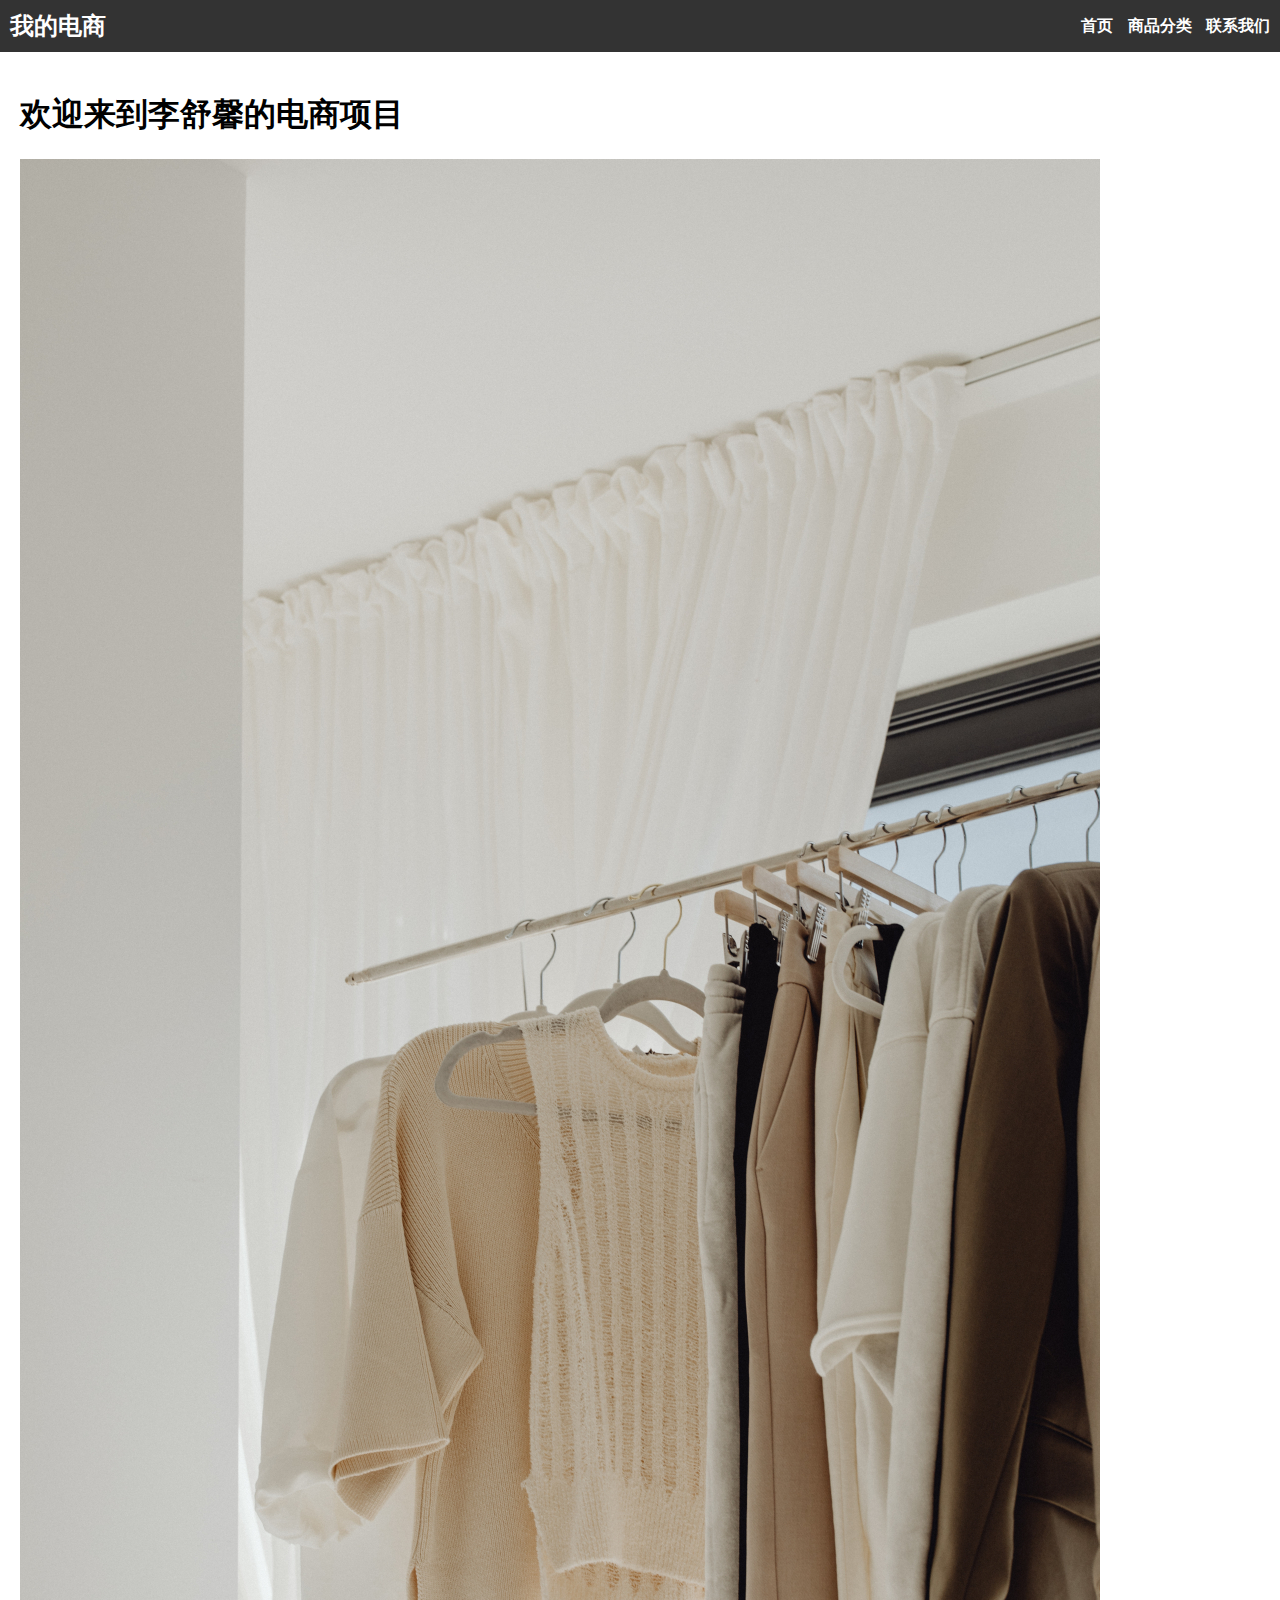
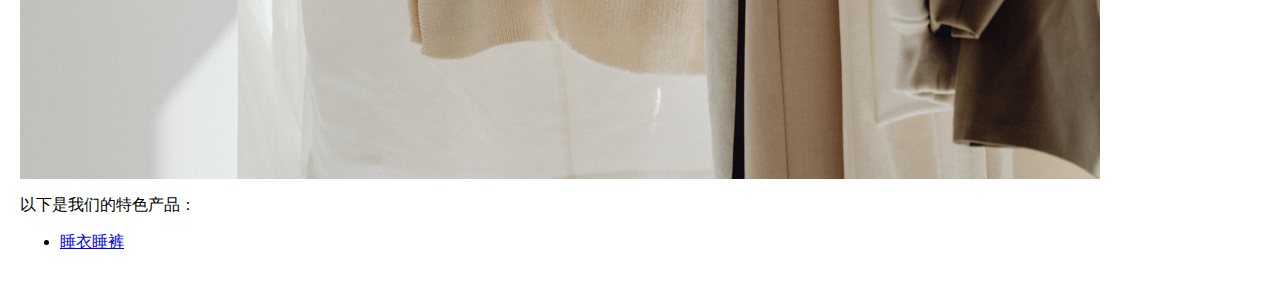
<file: index.html>
<!DOCTYPE html>
<html lang="zh">
<head>
    <meta charset="UTF-8">
    <meta name="viewport" content="width=device-width, initial-scale=1.0">
    <title>我的电商项目</title>
    <link rel="stylesheet" href="styles.css">
</head>
<body>
    <header>
        <div class="logo">我的电商</div>
        <nav>
            <ul>
                <li><a href="#">首页</a></li>
                <li><a href="#">商品分类</a></li>
                <li><a href="#">联系我们</a></li>
            </ul>
        </nav>
    </header>
    <main>
        <h1>欢迎来到李舒馨的电商项目</h1>
        <section class="slider">
            <img src="images/image4.jpg" alt="图片1">
        </section>
        <p>以下是我们的特色产品：</p>
        <ul>
            <li><a href="product.html">睡衣睡裤</a></li>
            
        </ul>
    </main>
    <script src="scripts.js"></script>
</body>
</html>
</file>
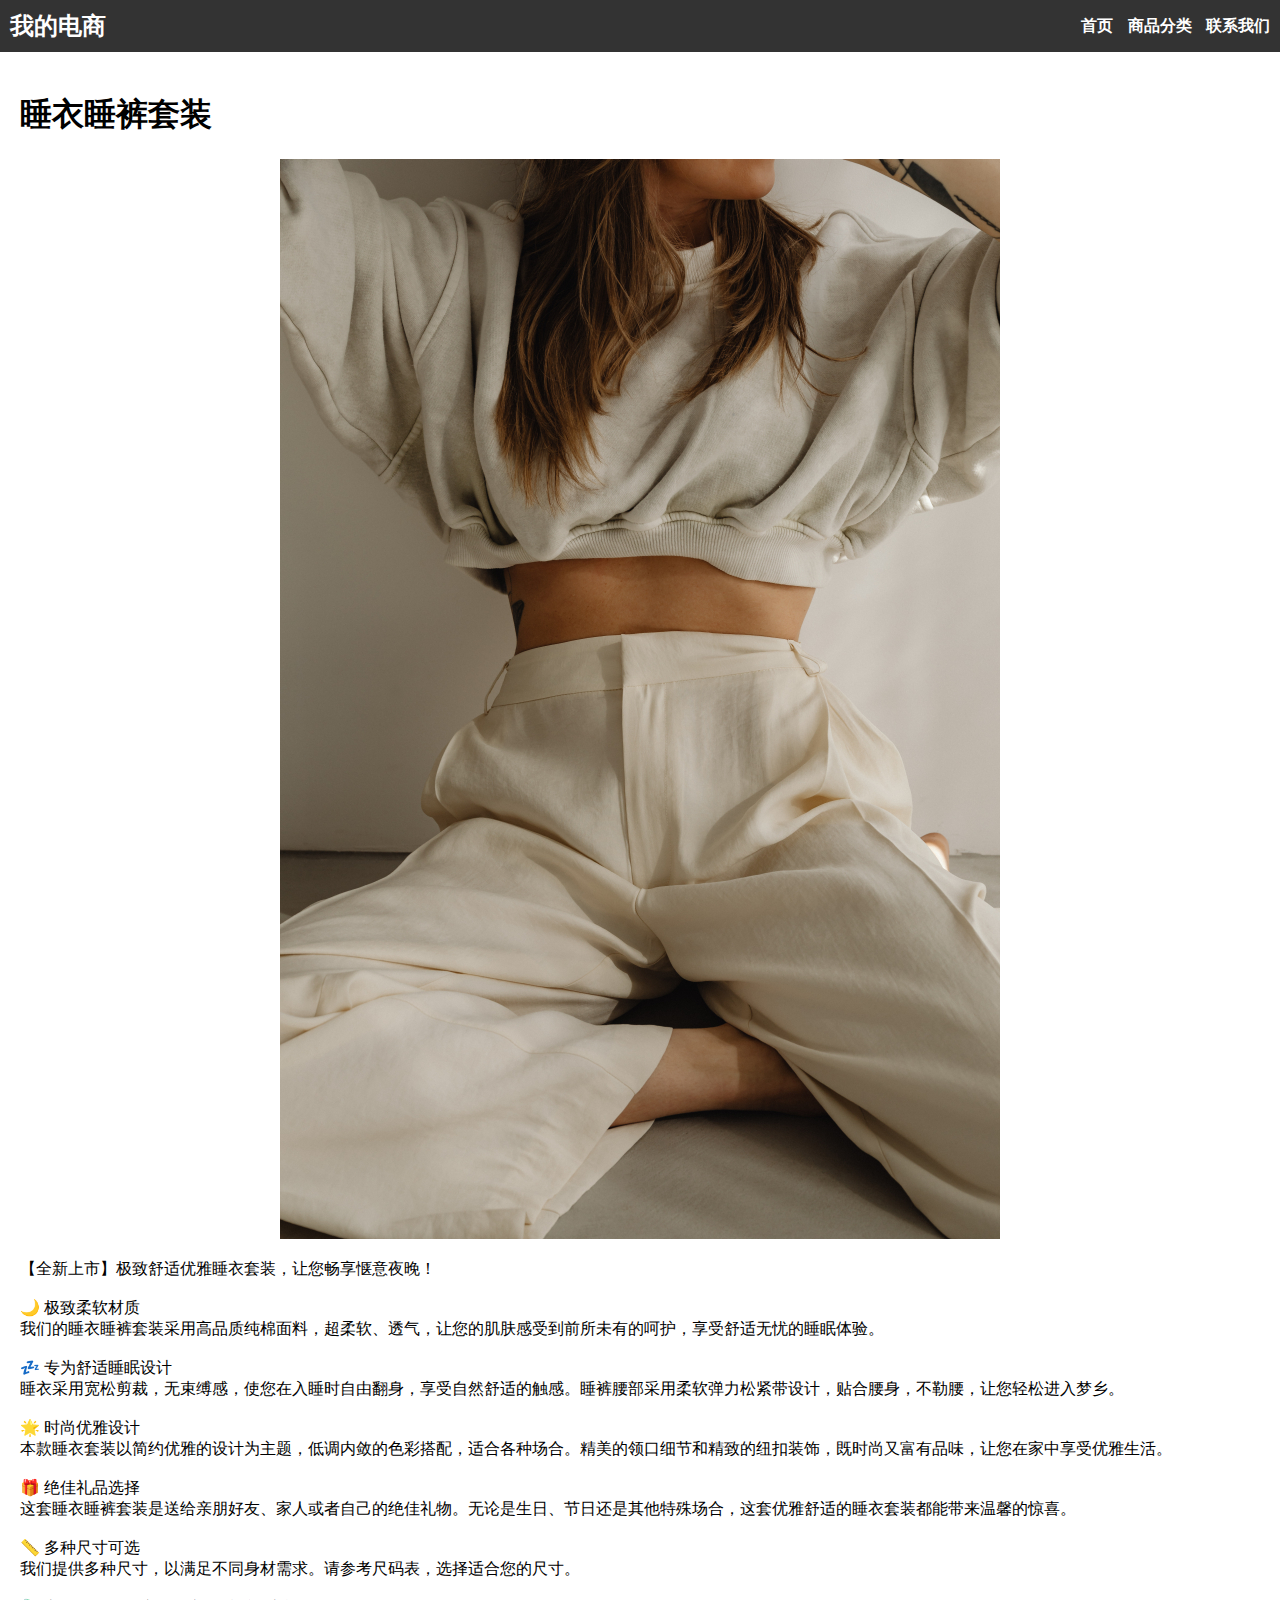
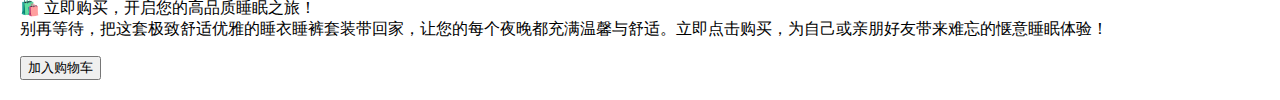
<file: product.html>
<!DOCTYPE html>
<html lang="zh">
<head>
    <meta charset="UTF-8">
    <meta name="viewport" content="width=device-width, initial-scale=1.0">
    <title>商品详情页</title>
    <link rel="stylesheet" href="styles.css">
</head>
<body>
    <header>
        <div class="logo">我的电商</div>
        <nav>
            <ul>
                <li><a href="index.html">首页</a></li>
                <li><a href="#">商品分类</a></li>
                <li><a href="#">联系我们</a></li>
            </ul>
        </nav>
    </header>
    <main>
        <h1>睡衣睡裤套装</h1>
        <div class="product-image">
            <img src="images/image6.jpg" alt="产品图片">
        </div>
        <p>
  【全新上市】极致舒适优雅睡衣套装，让您畅享惬意夜晚！<br><br>
  🌙 极致柔软材质<br>
  我们的睡衣睡裤套装采用高品质纯棉面料，超柔软、透气，让您的肌肤感受到前所未有的呵护，享受舒适无忧的睡眠体验。<br><br>
  💤 专为舒适睡眠设计<br>
  睡衣采用宽松剪裁，无束缚感，使您在入睡时自由翻身，享受自然舒适的触感。睡裤腰部采用柔软弹力松紧带设计，贴合腰身，不勒腰，让您轻松进入梦乡。<br><br>
  🌟 时尚优雅设计<br>
  本款睡衣套装以简约优雅的设计为主题，低调内敛的色彩搭配，适合各种场合。精美的领口细节和精致的纽扣装饰，既时尚又富有品味，让您在家中享受优雅生活。<br><br>
  🎁 绝佳礼品选择<br>
  这套睡衣睡裤套装是送给亲朋好友、家人或者自己的绝佳礼物。无论是生日、节日还是其他特殊场合，这套优雅舒适的睡衣套装都能带来温馨的惊喜。<br><br>
  📏 多种尺寸可选<br>
  我们提供多种尺寸，以满足不同身材需求。请参考尺码表，选择适合您的尺寸。<br><br>
  🛍️ 立即购买，开启您的高品质睡眠之旅！<br>
  别再等待，把这套极致舒适优雅的睡衣睡裤套装带回家，让您的每个夜晚都充满温馨与舒适。立即点击购买，为自己或亲朋好友带来难忘的惬意睡眠体验！</p>

        <button>加入购物车</button>
    </main>
    <script src="scripts.js"></script>
</body>
</html>
</file>
<file: styles.css>
body {
    font-family: Arial, sans-serif;
    margin: 0;
    padding: 0;
}

header {
    display: flex;
    justify-content: space-between;
    align-items: center;
    padding: 10px;
    background-color: #333;
}

.logo {
    color: #fff;
    font-weight: bold;
    font-size: 24px;
}

nav ul {
    list-style: none;
    margin: 0;
    padding: 0;
}

nav ul li {
    display: inline;
    margin-left: 10px;
}

nav ul li a {
    text-decoration: none;
    color: #fff;
    font-weight: bold;
}

main {
    padding: 20px;
}

.slider {
    display: flex;
    overflow: auto;
}

.slider img {
    max-width: 100%;
    height: auto;
}

.product-image {
    text-align: center;
}

.product-image img {
    max-width: 100%;
    height: auto;
}
</file>
